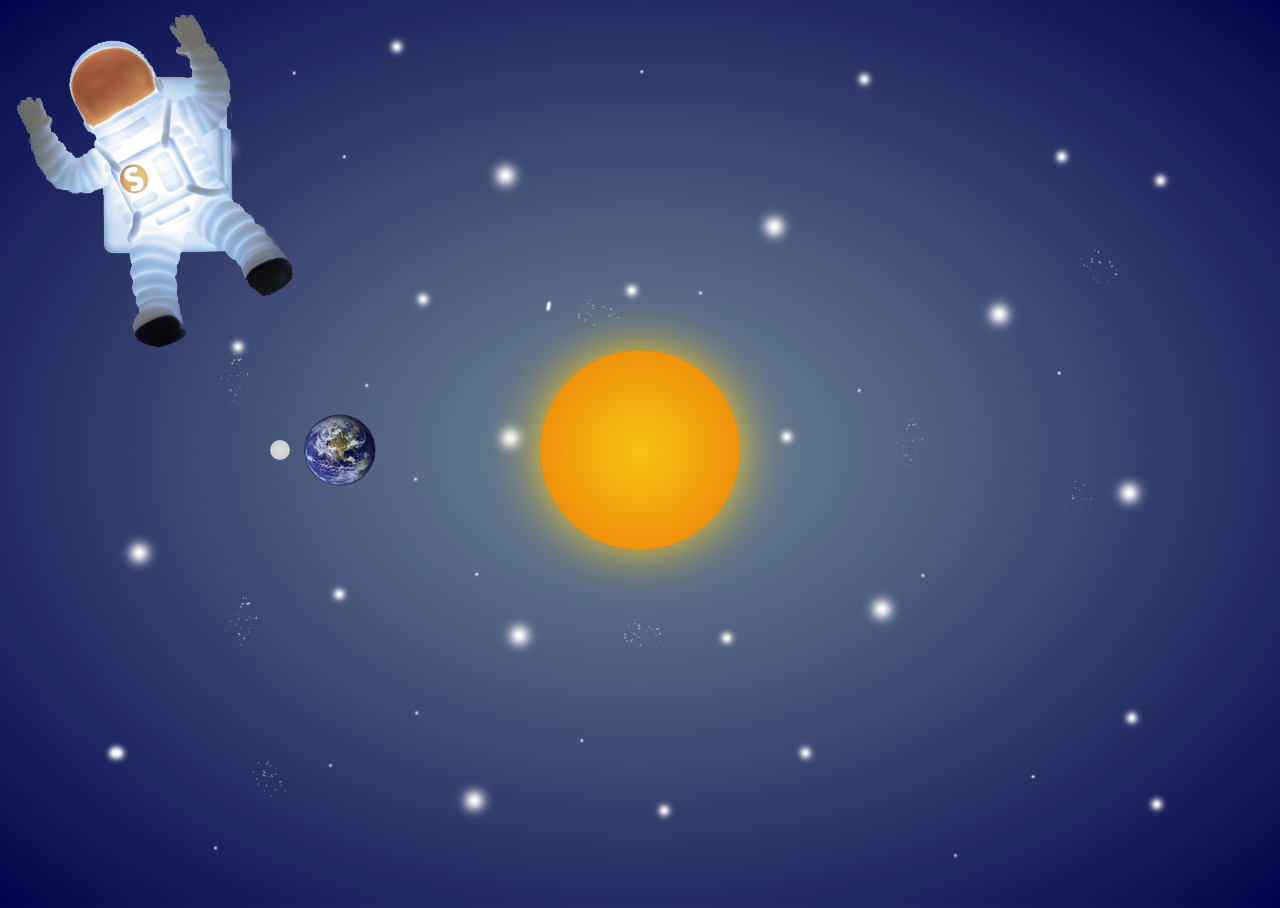
<file: index.html>
<!DOCTYPE html>
<html lang="zh-Hant">
<head>
    <meta charset="UTF-8">
    <meta name="viewport" content="width=device-width, initial-scale=1.0">
    <meta http-equiv="X-UA-Compatible" content="ie=edge">
    <link href="css/universe.css" rel="stylesheet" type="text/css">
    <title>地球動畫</title>
</head>
<body id="univer">
    <div id="stars"></div>
    <div id="sun"></div>
    
    <div id="earthorbit">
        <img src="images/earth.png" id="earth" title="https://24h.pchome.com.tw/prod/DEAE6W-A9007JBAW">
        <div id="moonorbit">
            <div id="moon">
            </div>
        </div>
    </div>
    <div id="go"><img src="images/pe.png" id="pe"></div>
</body>
</html>
</file>
<file: css/universe.css>
html, body, #stars{
    height: 100%; /* 高度沒設定的話高度都是為0 */
    overflow: hidden;
}
#univer{
    background: radial-gradient(rgb(116, 139, 153), rgb(1, 6, 77)); /* 漸變顏色 */
}
@keyframes starflash{
    from{opacity: 1;}
    to{opacity: 0.2;}
}
#stars {
    background-image: url("../images/stars.png");
    background-size: cover; /* 背景圖片覆蓋 */
    animation: starflash 3s infinite alternate; /* infinite 無限循環 alternate 動畫前後動作交替*/
}
@keyframes sunlight{
    from{box-shadow: 0 0 50px #f5c91a;}
    to{box-shadow: 0 0 100px #f5c91a;}
}
#sun{
    width: 200px;
    height: 200px;
    background: radial-gradient(#f5c313, #ec7e08);
    box-shadow: 0 0 50px #f5c91a;
    border-radius: 50%;
    position: absolute;
    top: 50%;
    left: 50%;
    margin-top: -100px;
    margin-left: -100px;
    animation: sunlight 5s infinite alternate;
}
@keyframes pe{
    from{top: 100%; left:100%;}
    to{top: 0%; left:0%;}
}
#go{
    width: 20px;
    height: 20px;
    position: absolute;
    top: 0%;
    left: 0%;
    animation: pe 30s linear infinite;
}
@keyframes spin{
    from{transform: rotate(0)}
    to{transform: rotate(360deg)} /* deg是角度 */
}
#earthorbit{
    width: 600px;
    height: 600px;
    border-radius: 50%;
    /* border:solid 2px red; */
    position: absolute;
    top: 50%;
    left: 50%;
    margin-top: -300px;
    margin-left: -300px;
    animation: spin 30s linear infinite;
}
#earth{
    width: 80px;
    height: 80px;
    position: absolute;
    margin-top: -40px;
    margin-left:-40px;
    top:50%;/* top:300px; */
    animation:spin 20s linear infinite;
}
#moonorbit{
    width: 120px;
    height: 120px;
    /* border:solid 1px orange; */
    border-radius: 50%;
    position: absolute;
    margin-top: -60px;
    margin-left: -60px;
    top: 50%;
    animation: spin 5s linear infinite;
}
#moon{
    width: 20px;
    height: 20px;
    background:radial-gradient(rgb(223, 223, 223), rgb(196, 196, 196));
    border-radius: 50%;
    position: absolute;
    margin-top: -10px;
    margin-left: -10px;
    top:50%;
    animation: spin 3s linear infinite;
}
</file>
